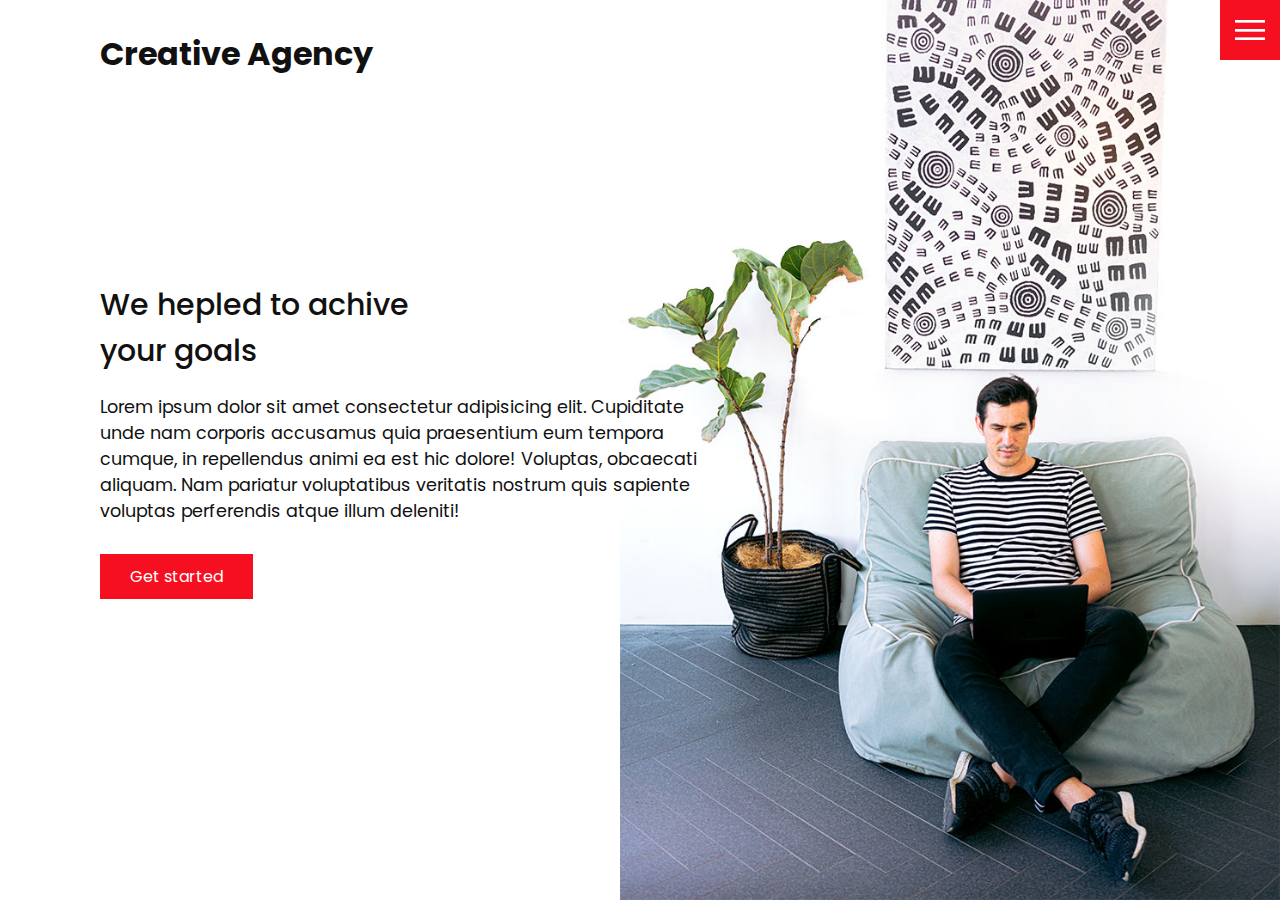
<file: index.html>
<html lang="en">

<head>
    <meta charset="UTF-8">
    <meta http-equiv="X-UA-Compatible" content="IE=edge">
    <meta name="viewport" content="width=device-width, initial-scale=1.0">
    <link rel="stylesheet" href="css/style.css" />
    <title>Document</title>
</head>

<body>
    <header>
        <div class="logo">Creative Agency</div>
        <div class="toggle"></div>
        <div class="navigation">
            <ul>
                <li><a href="index.html">Home</a></li>
                <li><a href="service.html">service</a></li>
                <li><a href="contact.html">contact</a></li>
                <li><a href="work.html">work</a></li>
            </ul>
            <div class="social-bar">
                <ul>
                    <li><a href="https://www.facebook.com/ "><img src="images/facebook.png" alt="fb"
                                target="-blank" /></a></li>
                    <li><a href="facebook "><img src="images/twitter.png" alt="fb" target="-blank" /></a></li>
                    <li><a href="facebook "><img src="images/instagram.png" alt="fb" target="-blank" /></a></li><img />
                </ul>
                <a href="@email.com" class="email-icon">
                    <img src="images/email.png" />
                </a>
            </div>
        </div>
    </header>
    <section class="home">
        <img src="images/home-img.jpg" class="home-img" />
        <div class="home-content">
            <h1>We hepled to achive <br> your goals</h1>
            <p>Lorem ipsum dolor sit amet consectetur adipisicing elit. Cupiditate unde nam corporis accusamus quia
                praesentium eum tempora cumque, in repellendus animi ea est hic dolore! Voluptas, obcaecati aliquam. Nam
                pariatur voluptatibus veritatis nostrum quis sapiente voluptas perferendis atque illum deleniti!</p>
            <a href="contact.html" class="btn"> Get started</a>
        </div>
    </section>
    <script src="js/script.js"></script>
</body>

</html>
</file>
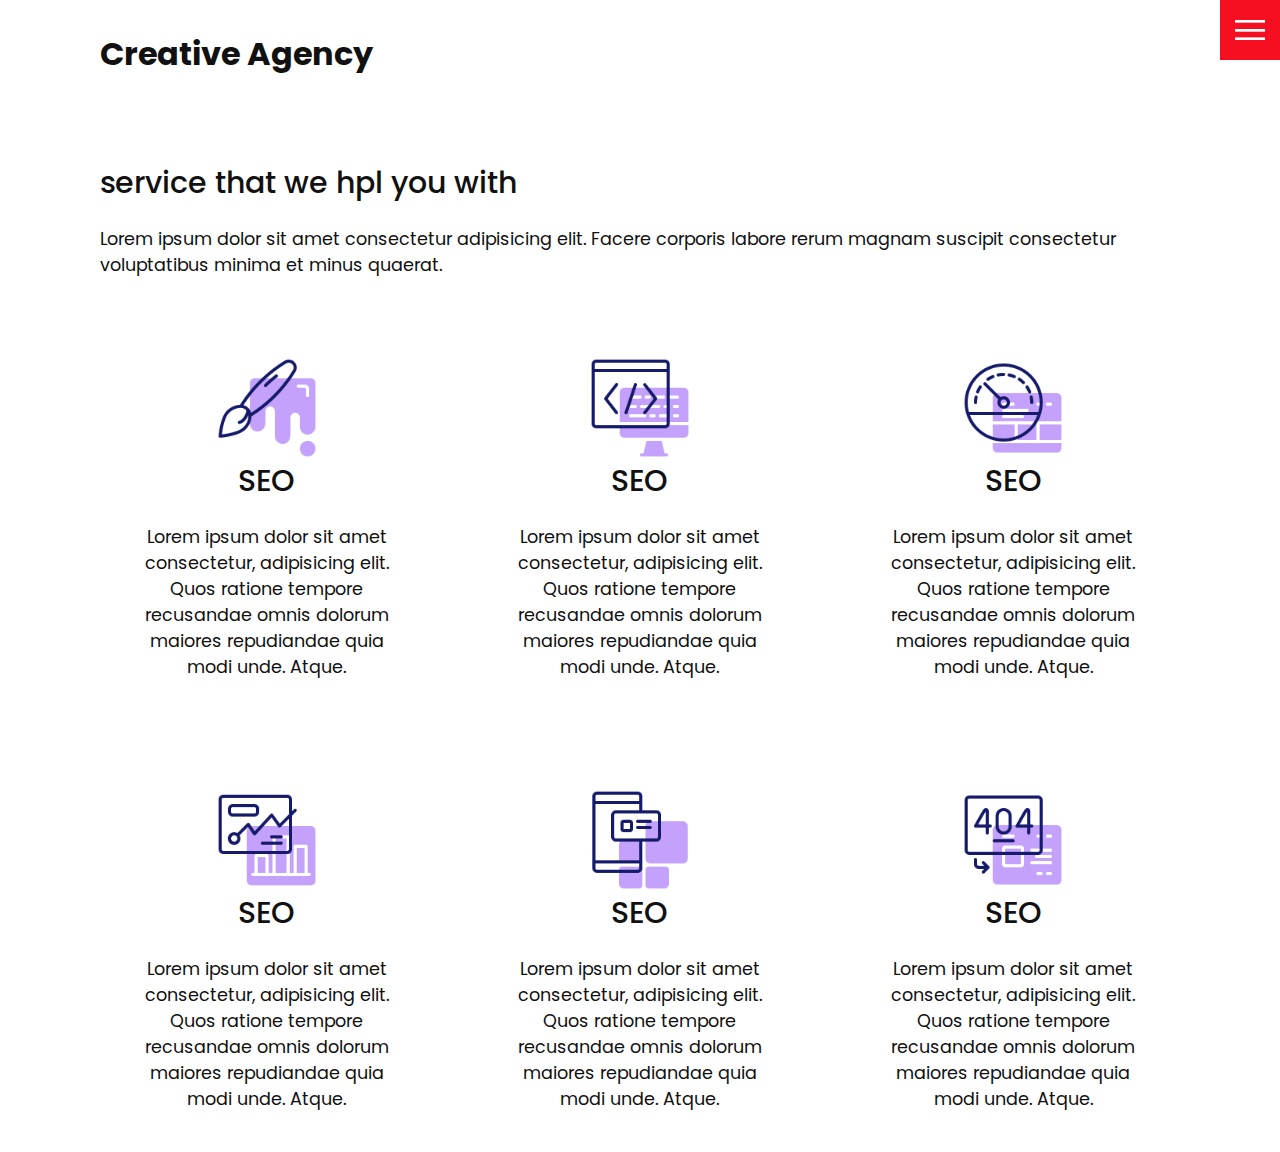
<file: service.html>
<html lang="en">

<head>
    <meta charset="UTF-8" />
    <meta http-equiv="X-UA-Compatible" content="IE=edge" />
    <meta name="viewport" content="width=device-width, initial-scale=1.0" />
    <link rel="stylesheet" href="css/style.css" />
    <title>Document</title>
</head>

<body>
    <header>
        <div class="logo">Creative Agency</div>
        <div class="toggle"></div>
        <div class="navigation">
            <ul>
                <li><a href="index.html">Home</a></li>
                <li><a href="service.html">service</a></li>
                <li><a href="contact.html">contact</a></li>
                <li><a href="work.html">work</a></li>
            </ul>
            <div class="social-bar">
                <ul>
                    <li>
                        <a href="https://www.facebook.com/ "><img src="images/facebook.png" alt="fb"
                                target="-blank" /></a>
                    </li>
                    <li>
                        <a href="facebook "><img src="images/twitter.png" alt="fb" target="-blank" /></a>
                    </li>
                    <li>
                        <a href="facebook "><img src="images/instagram.png" alt="fb" target="-blank" /></a>
                    </li>
                    <img />
                </ul>
                <a href="@email.com" class="email-icon">
                    <img src="images/email.png" />
                </a>
            </div>
        </div>
    </header>
    <section>
        <div class="title">
            <h1>service that we hpl you with</h1>
            <p>
                Lorem ipsum dolor sit amet consectetur adipisicing elit. Facere
                corporis labore rerum magnam suscipit consectetur voluptatibus minima
                et minus quaerat.
            </p>
        </div>
        <div class="services">
            <div class="service">
                <div class="icon">
                    <img src="images/001.png" alt="" />
                </div>
                <h1>SEO</h1>
                <p>
                    Lorem ipsum dolor sit amet consectetur, adipisicing elit. Quos
                    ratione tempore recusandae omnis dolorum maiores repudiandae quia
                    modi unde. Atque.
                </p>
            </div>
            <div class="service">
                <div class="icon">
                    <img src="images/002.png" alt="" />
                </div>
                <h1>SEO</h1>
                <p>
                    Lorem ipsum dolor sit amet consectetur, adipisicing elit. Quos
                    ratione tempore recusandae omnis dolorum maiores repudiandae quia
                    modi unde. Atque.
                </p>
            </div>
            <div class="service">
                <div class="icon">
                    <img src="images/003.png" alt="" />
                </div>
                <h1>SEO</h1>
                <p>
                    Lorem ipsum dolor sit amet consectetur, adipisicing elit. Quos
                    ratione tempore recusandae omnis dolorum maiores repudiandae quia
                    modi unde. Atque.
                </p>
            </div>
            <div class="service">
                <div class="icon">
                    <img src="images/004.png" alt="" />
                </div>
                <h1>SEO</h1>
                <p>
                    Lorem ipsum dolor sit amet consectetur, adipisicing elit. Quos
                    ratione tempore recusandae omnis dolorum maiores repudiandae quia
                    modi unde. Atque.
                </p>
            </div>
            <div class="service">
                <div class="icon">
                    <img src="images/005.png" alt="" />
                </div>
                <h1>SEO</h1>
                <p>
                    Lorem ipsum dolor sit amet consectetur, adipisicing elit. Quos
                    ratione tempore recusandae omnis dolorum maiores repudiandae quia
                    modi unde. Atque.
                </p>
            </div>
            <div class="service">
                <div class="icon">
                    <img src="images/006.png" alt="" />
                </div>
                <h1>SEO</h1>
                <p>
                    Lorem ipsum dolor sit amet consectetur, adipisicing elit. Quos
                    ratione tempore recusandae omnis dolorum maiores repudiandae quia
                    modi unde. Atque.
                </p>
            </div>
        </div>
    </section>
    <script src="js/script.js"></script>
</body>

</html>
</file>
<file: css/style.css>
@import url('https://fonts.googleapis.com/css?family=Poppins:200,300,400,500,600,700,800,900&display=swap');


* {
    box-sizing: border-box;
    margin: 0;
    padding: 0;
  }

  :root{
      --primary-color:#f60f20;
  }

  html,
  body{
     font-family: 'Poppins', sans-serif; 
     color: #111;
  }

  h1{
      font-size: 30px;
      font-weight: 500;
  }
p{
    margin: 20px 0 10px;
    font-size: 1.1rem;
}



 .toggle{
     position: fixed;
     top: 0;
     right: 0;
     width: 60px;
     height: 60px;
     background: var(--primary-color) url(../images/menu.png);
     background-position: center;
     background-size: 30px;
     background-repeat: no-repeat;
     z-index: 20;
     cursor: pointer;
 }
 .toggle.active{
    background: var(--primary-color) url(../images/close.png);
     background-position: center;
     background-size: 25px;
     background-repeat: no-repeat;
 }

.logo{
    position: absolute;
    top: 30px;
    left: 100px;
    font-size: 2rem;
    font-weight: 700;
    z-index: 20;
}
section{
    display: flex;
    flex-direction: column;
    height: 100vh;
    align-items: center;
    padding: 100px; 
    margin-top: 60px;

}
section.home{
    flex-direction: row;
    margin-top: 0;
}
.btn{
    display: inline-block;
    cursor: pointer;
    background:var(--primary-color);
    color: #fff;
    text-decoration: none;
    padding: 10px 30px;
    margin: 20px 0;

}
.btn:hover{
    transform: scale(0.98);
}
.home-content{
position: relative;
 z-index: 10;
 max-width: 600px;   
}
.navigation{
    position: fixed;
    top: 0;
    left:100%;  
    width: 100%;
    height: 100%;
    background: #fff;
    z-index: 15;
    display: flex;
    justify-content: center;
    align-items: center;
  }
  .navigation.active{
      left: 0;
  }
  .navigation ul{
      position: relative;
  }
  .navigation ul li{
      position: relative;
      list-style: none;
      text-align: center;
  }
  .navigation ul li a{
  font-size: 2.2rem;
  text-decoration: none;
  color: #111;
  font-weight: 300;
  }
  .navigation ul li a:hover{
      color: var(--primary-color);
  }
  .navigation .social-bar{
      position: absolute;
      top: 0;
      left:100px;
      width:60px;
      height: 100%;
      display:flex;
      justify-content: center;
      align-items: center;

    }
    .navigation .social-bar a{
        display: inline-block;
        transform: scale(0.5);
    }
    .navigation .email-icon{
        position: absolute;
        bottom: 20px;
        transform: scale(0.5);
    }
.home-img{
    position: absolute;
    bottom:0;
    right: 0;
    height: 110%;




}

/*service*/
.services{
    margin-top: 40px;
    display: grid;
    grid-template-columns: repeat(3,1fr);
    gap: 40px;
    text-align: center;
}
.services .service{
    padding: 30px;
}
.services .service:hover{
    box-shadow: 0 20px 30px rgba(0, 0, 0,0.1);
}
.services .service .icon img{
max-width: 100px;
}


@media (max-width:1068px){
    .home-img{
        display: none;

    }
    .logo{
       top: 10px;
       left: 40px;
       font: 1.5rem; 
    }
    section{
        padding: 100px 40px;
    }
    .navigation ul li a{
        font-size: 2rem;
    }
}
</file>
